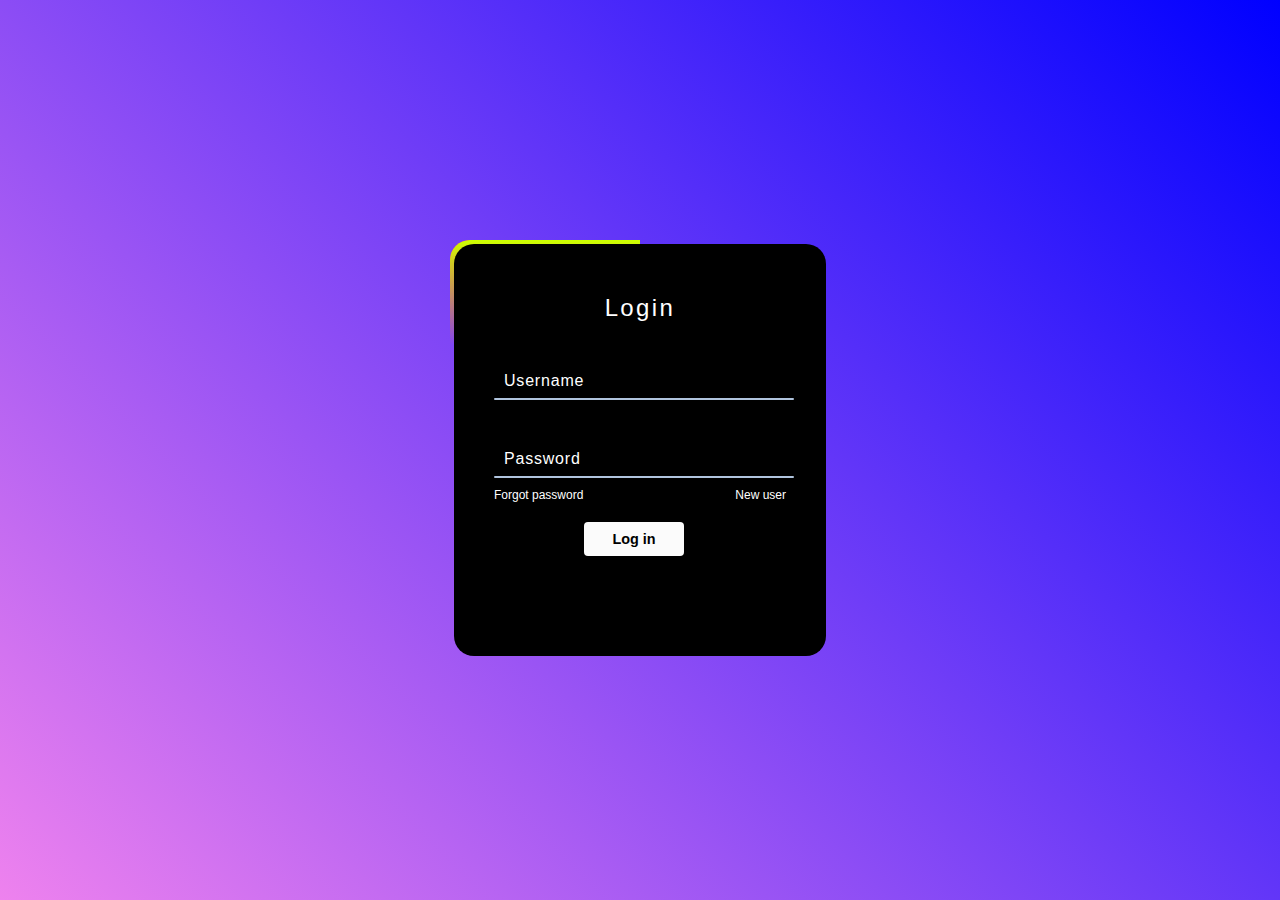
<file: Login.html>
<!DOCTYPE html> 
<html lang="en">
<head>
    <meta charset="UTF-8">
    <meta name="viewport" content="width=device-width, initial-scale=1.0">
    <title>Login</title>
    <link rel="icon" type="image/x-icon" href="WhatsApp_Image_2024-03-29_at_10.21.57_9536c505-removebg-preview.png">
    <link rel="stylesheet" href="Login.css">
    <link rel="icon" type="image/x-icon" href="WhatsApp_Image_2024-03-29_at_10.21.57_9536c505-removebg-preview.png">
    
</head>
<body> 
    <div class="box">
        <form id="loginForm" action="index.html"> 
            <h2>Login</h2>
            <div class="inputbox">
                <input type="text" required="required" id="User">
              <span>Username</span>
              <i></i>
            </div>
        
           <div class="inputbox">
                <input type="password" required="required" id="pass">
                 <span>Password</span>
                <i></i>
               </div>

               <div class="links">
                <a href="#"> Forgot password</a>
                <a href="#"> New user</a>
               </div>
               <input type="submit" value="Log in"/>
            
        </form>
    </div>
    <script> 
        document.getElementById("loginForm").addEventListener("submit", function(event) {
            event.preventDefault();
            var username = document.getElementById("User").value;
            var password = document.getElementById("pass").value;
            if (username === "username" && password === "123456") {
                alert("Login successful");
                window.location.href = "index.html";
            } else {
                alert("Invalid username or password");
            }
        });
    </script>
</body>
</html>
</file>
<file: Login.css>
*{
    margin: 0;
    padding: 0;
    box-sizing: border-box;
    font-family: sans-serif;
     
}


body{
    display: flex;
    justify-content: center;
    align-items: center;
    min-height: 100vh;
    background: linear-gradient(45deg, violet, blue);
 
}

.box{
   position: relative;
   width: 380px;
   height: 420px;
   background-color:transparent;
   border-radius: 20px;
   overflow: hidden;
}

.box::before
{
    content: "";
    position: absolute;
    top: -50%;
    left: -50%;
    width: 380px;
    height: 420px;
    background: linear-gradient(0deg,transparent,transparent,#ff0088,#ff0055,#ff0000);
    z-index: 1;
    transform-origin: bottom right;
    animation: animate 6s linear infinite;
}
.box::after
{
    content: "";
    position: absolute;
    top: -50%;
    left: -50%;
    width: 380px;
    height: 420px;
    background: linear-gradient(0deg,transparent,transparent,#ccff00,#fbff01,#e8eb34);
    z-index: 1;
    transform-origin: bottom right;
    animation: animate 6s linear infinite;
    animation-delay: -3s;
}
@keyframes animate
{0%{
    transform: rotate(0deg);
}
100%{transform: rotate(360deg);}

}

.box form
{
    position: absolute;
    inset: 4px;
    background:black;
    padding: 50px 40px;
    border-radius: 20px;
    z-index: 2;
    display: flex;
    flex-direction: column;
}

.box form h2{
    color: white;
    font-weight: 500;
    text-align: center;
    letter-spacing: 0.1em;
}

.box form .inputbox{
    position: relative;
    width: 300px;
    margin-top: 30px;
    
}

.box form .inputbox input{
    position: relative;
    width: 100%;
    padding: 20px 10px 10px;
    background: transparent;
    outline:none;
    border: none;
    box-shadow: none;
    color: black;
    font-size: 1em;
    letter-spacing: 0.05em;
    transition: 0.5s;
    z-index: 10;
}

.box form .inputbox span{
    position: absolute;
    left: 0;
    padding: 20px 10px 10px;
    pointer-events: none;
    color:white;
    font-size: 1em; 
    letter-spacing: 0.05em;
    transition: 0.5s;
}

.box form .inputbox input:valid ~ span,
.box form .inputbox input:focus ~ span
{color:whitesmoke;
 font-size: 0.75em;
 transform: translateY(-34px);
}

.box form .inputbox i
{
    position: absolute;
    left: 0;
    bottom: 0;
    width:100%;
    height: 2px;
    background:lightsteelblue;
    border-radius: 4px;
    overflow: hidden;
    transition: 0.5s;
    pointer-events: none;
}


.box form .inputbox input:valid ~ i,
.box form .inputbox input:focus ~ i
{
    height: 44px;
}

.box form .links 
{
    display: flex;
    justify-content: space-between;
}

.box form .links a
{
    margin: 10px 0;
    font-size: 0.75em;
    color:rgb(152, 50, 50);
    text-decoration: none;
}
.box form .links a:hover,
.box form .links a:nth-child(2)
{ color: white;
}
.box form .links a:hover,
.box form .links a:nth-child(1)
{ color: white;
}

.box form input[type="submit"]
{
    border: none;
    outline: none;
    padding: 9px 25px;
    background: rgb(251, 251, 251);
    cursor:pointer;
    font-size: 0.9em;
    border-radius: 4px;
    font-weight: 600;
    width: 100px;
    margin-top: 10px;
    margin-left: 90px;
    
}
.box form input[type="submit"]:active
{
    opacity:0.8;
}
</file>
